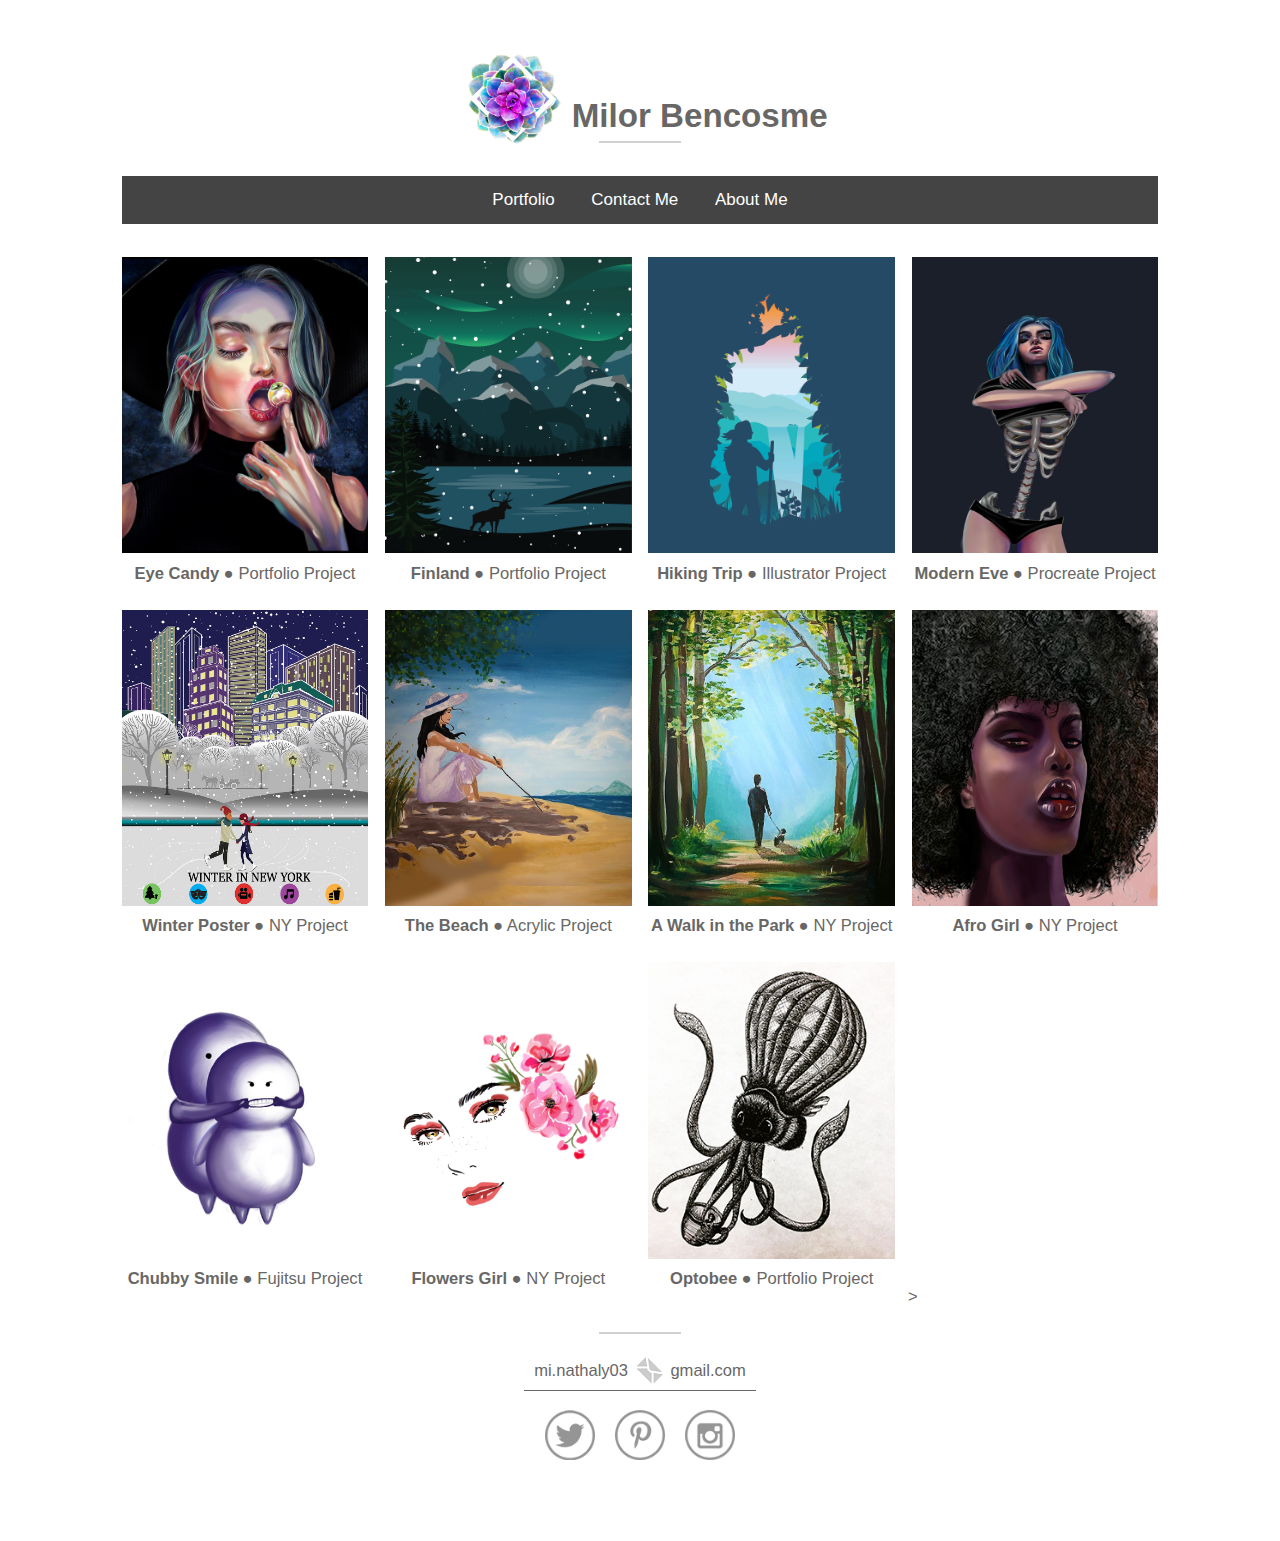
<file: index.html>
<!DOCTYPE html>
<html lang="en">
<meta charset="utf-8">
<title>Milor Bencosme</title>
<meta name="description" content="illustrations and designs">
<link rel="shortcut icon" href="images/favicon.png"/>
<meta name="author" content="Milor Bencosme">
<meta name="viewport" content="initial-scale=1.0">


<link rel="stylesheet" href="css/style.css"/>
<!-- <style type="text/css"> </style> -->


<!-- <script>
function myfunction() {
	var x = document.getElementById("mytopnav");
	if (x.className === "topnav") {
			x.className += " responsive";
	} else {
			x.className = "topnav";
	}
}
</script> -->


<body>

<header>
	<h1><img id="logo" src="img/logo.png" alt="logo">Milor Bencosme</h1>

</header>

<link rel="stylesheet" href="https://cdnjs.cloudflare.com/ajax/libs/font-awesome/4.7.0/css/font-awesome.min.css">

<div class="nav" id="mytopnav">
  <nav>
  <a  href="index.html">Portfolio</a>
  <a href="contact-me.html">Contact Me</a>
  <a href="about-me.html">About Me</a>
	<a href="javascript:void(0);" class="icon" onclick="myfunction()">
		<i class="fa fa-bars"></i></a>
    </nav>
</div>

<main>
	<section id="projectlist"
	  ><a href="img/eye-candy.jpg"  ><img src="img/eye-candy.jpg" alt="art-work"><p class="infos"><b>Eye Candy</b> &#x25CF; Portfolio Project</p></a
		><a href="img/finland.jpg"  ><img src="img/finland.jpg" alt="art-work"><p class="infos"><b>Finland</b> &#x25CF; Portfolio Project</p></a
		><a href="img/hike.jpg"><img src="img/hike.jpg"  alt="art-work" ><p class="infos"><b>Hiking Trip</b> &#x25CF; Illustrator Project</p></a
		><a href="img/ribs.jpg"   ><img src="img/ribs.jpg"  alt="art-work" ><p class="infos"><b>Modern Eve</b> &#x25CF; Procreate Project</p></a
		><a href="img/winter2.jpg"><img src="img/winter2.jpg" alt="art-work"><p class="infos"><b>Winter Poster</b> &#x25CF; NY Project</p></a
    ><a href="img/beach.jpg"   ><img src="img/beach.jpg"   alt="art-work" ><p class="infos"><b>The Beach</b> &#x25CF; Acrylic Project</p></a
    ><a href="img/walk.jpg"><img src="img/walk.jpg" alt="art-work"><p class="infos"><b>A Walk in the Park  </b> &#x25CF; NY Project</p></a
		><a href="img/african.jpg"><img src="img/african.jpg" alt="art-work"><p class="infos"><b>Afro Girl </b> &#x25CF; NY Project</p></a
	  ><a href="img/chubby-smile.jpg"><img src="img/chubby-smile.jpg" alt="art-work"><p class="infos"><b> Chubby Smile</b> &#x25CF; Fujitsu Project</p
		><a href="img/face.jpg"><img src="img/face.jpg" alt="art-work"><p class="infos"><b>Flowers Girl </b> &#x25CF; NY Project</p></a
	  ><a href="img/octobee.jpg"><img src="img/octobee.jpg" alt="art-work"><p class="infos"><b>Optobee</b> &#x25CF; Portfolio Project</p></a>




	></section>
</main>


<footer>

	<p id="mail"><a href="mailto:mi.nathaly03@gmail.com">mi.nathaly03 <img src="img/grey-white-message-md.png" alt="mail"> gmail.com</a></p>
	<div id="sociallinks"
		><a href="https://twiter.com/Milorbencosme/"><img src="img/twitter-128.png" alt="twitter"></a
		><a href="https://pinterest.com/Minzzzx"><img src="img/icon-gray-pinterest.png" alt="pinterest"></a
		><a href="https://www.instagram.com/minzzzx/"><img src="img/instagram-512.png" alt="instagram"></a
	></div>
</footer>
</body>
</html>
</file>
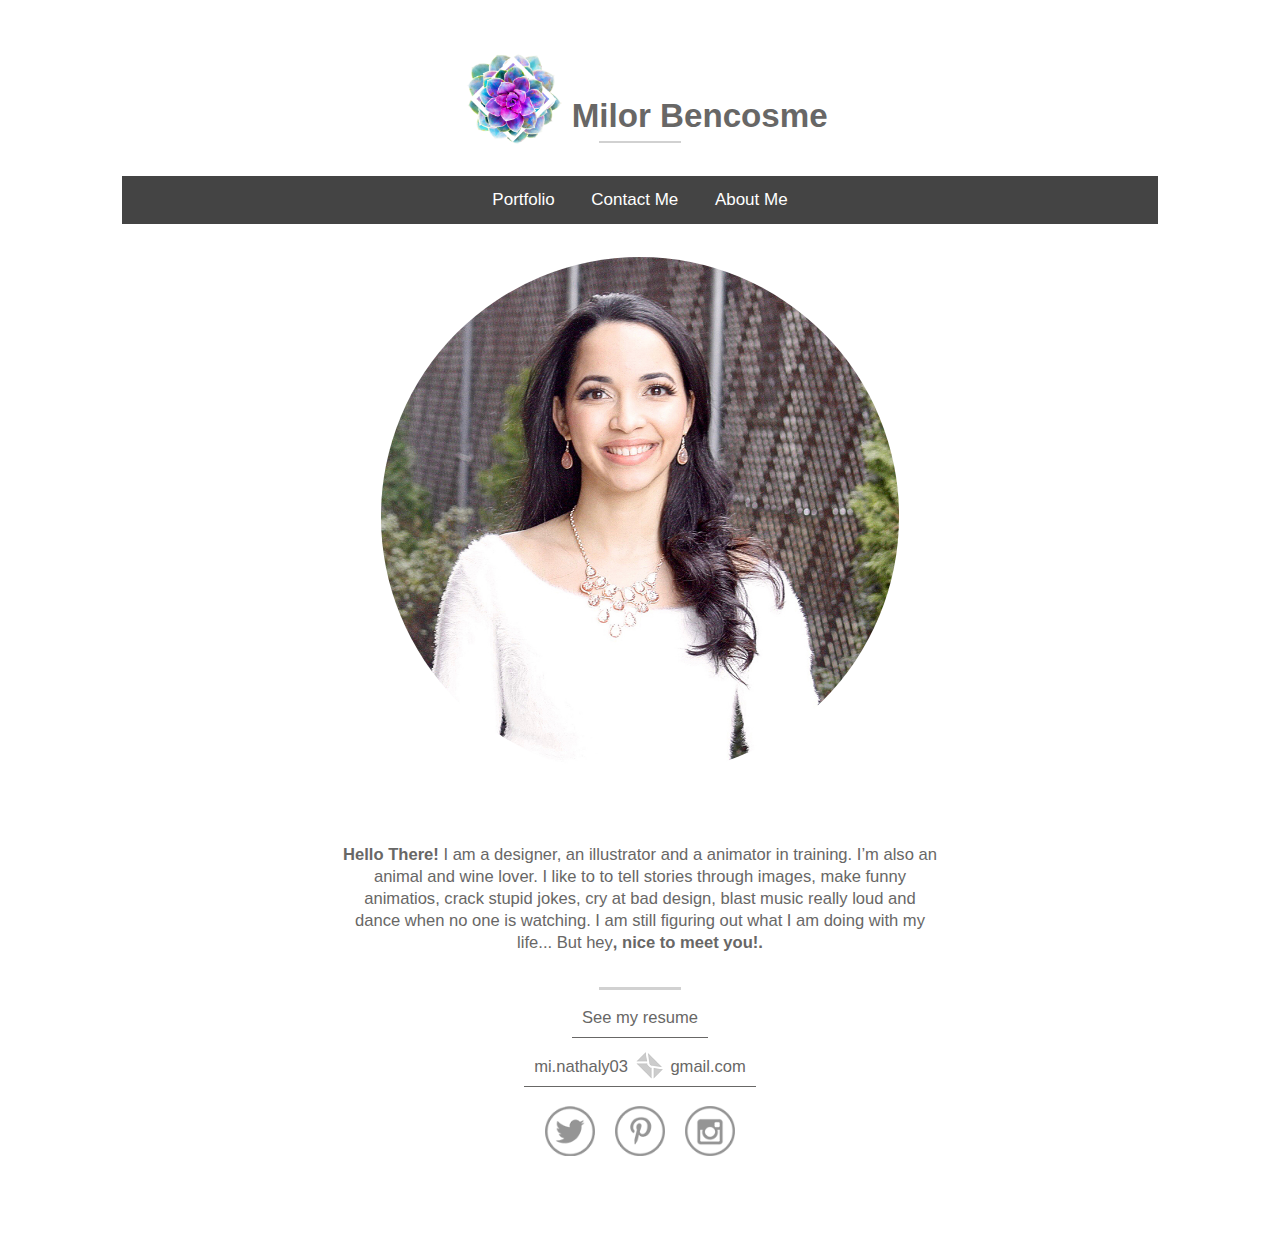
<file: about-me.html>
<!DOCTYPE html>
<html lang="en">
<meta charset="utf-8">
<title>Milor Bencosme</title>
<meta name="description" content="Illustrations and Designs">
<link rel="shortcut icon" href="Images/favicon.png"/>
<meta name="author" content="Milor Bencosme">
<meta name="viewport" content="initial-scale=1.0">


<link rel="stylesheet" href="css/style.css"/>


<!-- <script>
function myFunction() {
	var x = document.getElementById("myTopnav");
	if (x.className === "topnav") {
			x.className += " responsive";
	} else {
			x.className = "topnav";
	}
}
</script> -->

<body>

<header>
	<h1><img id="logo" src="img/logo.png" alt="logo">Milor Bencosme</h1>


</header>

<link rel="stylesheet" href="https://cdnjs.cloudflare.com/ajax/libs/font-awesome/4.7.0/css/font-awesome.min.css">

<div class="nav" id="mytopnav">
	<nav>
		<a href="index.html">Portfolio</a>
		<a href="contact-me.html">Contact Me</a>
		<a href="about-me.html">About Me</a>
		<a href="javascript:void(0);" class="icon" onclick="myFunction()">
			<i class="fa fa-bars"></i></a>
	</nav>
</div>

<main>
	<div class="portrait">

		<a href="img/portrait.jpg"> <img src="img/portrait.jpg"
													alt="portrait"></a>
	</div>
	<p id="about"><span class="tag">Hello There!</span>
		<span class="br1"><br></span> I am a designer, an illustrator and a animator in training. I’m also an animal and wine lover. I
		like to to tell stories through images, make funny animatios, crack stupid jokes, cry at bad design, blast music really loud and dance when no one is watching. I am still figuring out what I am doing with my life... But hey<span class="tag">, nice to meet you!.</span></p>
</main>
<footer>
	<p id="resume"><a href="img/resume-pdf.pdf">See my resume</a></p>

	<p id="mail"><a href="mailto:mi.nathaly03@gmail.com">mi.nathaly03 <img src="img/grey-white-message-md.png" alt="mail"> gmail.com</a></p>
	<div id="sociallinks"
	><a href="https://twiter.com/Milorbencosme/"><img src="img/twitter-128.png" alt="twitter"></a
	><a href="https://pinterest.com/Minzzzx"><img src="img/icon-gray-pinterest.png" alt="pinterest"></a
	><a href="https://www.instagram.com/minzzzx/"><img src="img/instagram-512.png" alt="instagram"></a
	></div>
</footer>
</body>
</html>
</file>
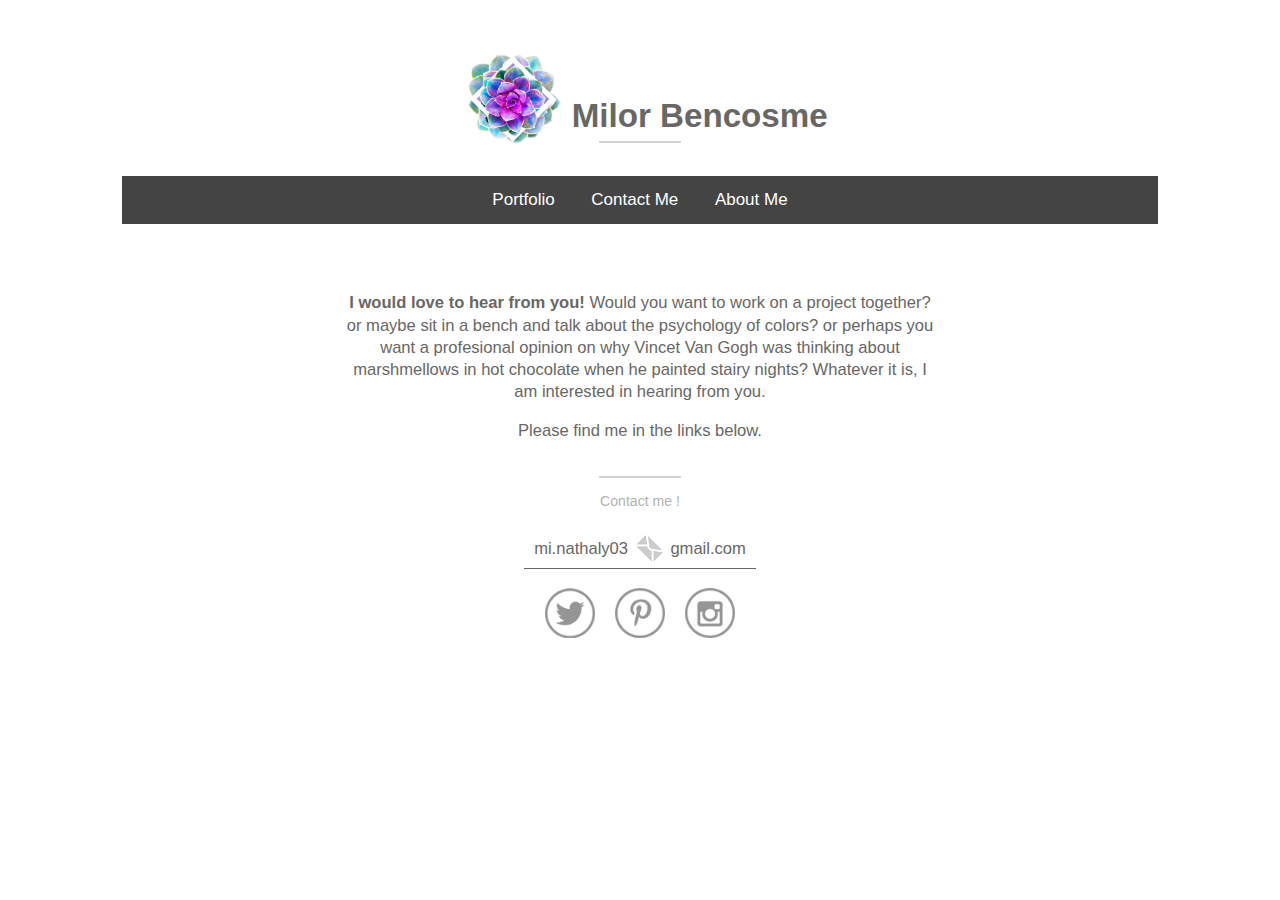
<file: contact-me.html>
<!DOCTYPE html>
<html lang="en">
<meta charset="utf-8">
<title>Milor Bencosme</title>
<meta name="description" content="Illustrations and Designs">
<link rel="shortcut icon" href="Images/favicon.png"/>
<meta name="author" content="Milor Bencosme">
<meta name="viewport" content="initial-scale=1.0">


<link rel="stylesheet" href="css/style.css"/>

<!-- <script>
function myFunction() {
	var x = document.getElementById("myTopnav");
	if (x.className === "topnav") {
			x.className += " responsive";
	} else {
			x.className = "topnav";
	}
}
</script> -->


<body>


<header>
	<h1><img id="logo" src="img/logo.png" alt="logo">Milor Bencosme</h1>


</header>

<link rel="stylesheet" href="https://cdnjs.cloudflare.com/ajax/libs/font-awesome/4.7.0/css/font-awesome.min.css">

<div class="nav" id="mytopnav">
  <nav>
  <a href="index.html">Portfolio</a>
  <a href="contact-me.html">Contact Me</a>
  <a href="about-me.html">About Me</a>
	<a href="javascript:void(0);" class="icon" onclick="myFunction()">
		<i class="fa fa-bars"></i></a>
    </nav>
</div>


<p id="about"><span class="tag">I would love to hear from you!</span>

<span class="br1"><br></span> Would you want to work on a project together? or maybe sit in a
bench and talk about the psychology of colors? or perhaps you
want a profesional opinion on why Vincet Van Gogh was thinking
about marshmellows in hot chocolate when he painted stairy
nights? Whatever it is, I am interested in hearing from you.</p>

<p><span class="tag">Please find me in the links below.</span></p>

<footer>
	<p id="contactme">Contact me !</p>
	<p id="mail"><a href="mailto:mi.nathaly03@gmail.com">mi.nathaly03 <img src="img/grey-white-message-md.png" alt="mail"> gmail.com</a></p>
	<div id="sociallinks"
		><a href="https://twiter.com/Milorbencosme/"><img src="img/twitter-128.png" alt="twitter"></a
		><a href="https://pinterest.com/Minzzzx"><img src="img/icon-gray-pinterest.png" alt="pinterest"></a
		><a href="https://www.instagram.com/minzzzx/"><img src="img/instagram-512.png" alt="instagram"></a
	></div>
</footer>
</body>
</html>
</file>
<file: css/style.css>
/* ------------------------------------------ */

header {
	margin-top:  2.5em;
	margin-bottom: 2em;
}

/* -----------   NAV   --------- */

.nav{
	background-color: #444;
	overflow: hidden;
	text-align: center;
}

.nav a:hover {
	background-color: #ddd;
	color: black;}

.nav a{
	display:inline-block;
	color: #ffffff;
	text-align: center;
	padding: 14px 16px;
	text-decoration: none;
	font-size: 17px;
	list-style: none;
}

.nav .icon {
	display: none;
}
/* ----------@MEDIA FOR THE NAV--------- */

/* @media screen and (max-width: 600px) {
  .nav a:not(:first-child) {display: none;}
  .nav a.icon {
    float: right;
    display: block;
  }
}

@media screen and (max-width: 600px) {
  .nav.responsive {position: relative;}
  .nav.responsive a.icon {
    position: absolute;
    right: 0;
    top: 0;
  }
  .nav.responsive a {
    float: none;
    display: block;
    text-align: left;
  }
} */

/* ----------@MEDIA FOR THE NAV--------- */

main {
	margin-top:    2em;
	margin-bottom: 2em;
}
footer {
	margin-top:    3em;
	margin-bottom: 4em;
}

/* ------------------------------------------ */

header h1 {
	margin: 1em 0;
}

/* ------------------------------------------ */

#logo {
	display: block;
	width: 3em;
	margin-left: auto;
	margin-right: auto;
	margin-bottom: 0.33em;
}


@media screen and (min-width: 35em) {
	#logo {
		display: inline-block;
		margin: 0 0.3em;
		vertical-align: -50%;
	}


	header h1 {
		transition: height 0.4s ease-out;
		height: 3.5em;
	}
	@media screen and (min-width: 35em) {
		header h1 {
			height: 2em;
		}
	}

	@media screen and (max-width: 15.625em) {

		header h1 {
			/* text wraps, so more height */
			height: 4.5em;
		}
	}

	/* -------------------ABOUT ME PAGE----------------------- */

	#about {
		padding-top: 5%;
		line-height: 1.33em;
		/* -webkit-hyphens: auto;
		-moz-hyphens: auto;
		-ms-hyphens: auto;
		hyphens: auto; */
	}

	#about .tag {
		color: #686766;
		font-weight: bold;
	}

	#about .br2 {
		display: none;
	}
	@media screen and (min-width: 30em) {
		#about .br1 {
			display: none;
		}
		#about .br2 {
			display: inline;
		}
	}

	.portrait img {
		margin: auto;
		width: 50%;
		border-radius: 50%;
		text-align:center;
	}

	#resume a,
	#mail a {
		padding: 0.6em;
	}
	/* ------------------ABOUT ME PAGE------------------------ */


	/* ----------------------CONTACT ME PAGE-------------------- */

	/* Style inputs with type="text", select elements and textareas */
	input[type=text], select, textarea {
		width: 100%; /* Full width */
		padding: 12px; /* Some padding */
		border: 1px solid #ccc; /* Gray border */
		border-radius: 4px; /* Rounded borders */
		box-sizing: border-box; /* Make sure that padding and width stays in place */
		margin-top: 6px; /* Add a top margin */
		margin-bottom: 16px; /* Bottom margin */
		resize: vertical /* Allow the user to vertically resize the textarea (not horizontally) */
	}

	/* Style the submit button with a specific background color etc */
	input[type=submit] {
		background-color: #4CAF50;
		color: white;
		padding: 12px 20px;
		border: none;
		border-radius: 4px;
		cursor: pointer;
	}

	/* When moving the mouse over the submit button, add a darker green color */
	input[type=submit]:hover {
		background-color: #45a049;
	}

	/* Add a background color and some padding around the form */
	.container {
		border-radius: 5px;
		background-color: #f2f2f2;
		padding: 20px;
	}


	/* ----------------CONTACT ME PAGE_______________ */
	#projectlist{
		/* gutter = 1em */
		width: calc(100% + 1em);
		margin: -0.5em;
	}

	#projectlist> a {
		display: inline-block;
		vertical-align: bottom;
		width: 100%;
		padding: 0.5em;
		position: relative;
	}


	@media screen and (min-width: 30em) { #projectlist> a { width: 50%; } }
	@media screen and (min-width: 55em) { #projectlist> a { width: 33%; } }
	@media screen and (min-width: 70em) { #projectlist> a { width: 25%; } }

	#projectlist> a img,
	#projectlist> a .infos {
		width: 100%;
		position: relative;
	}

	#projectlist> a img {
		transition: top 0.5s cubic-bezier(0, 1, 0.5, 1);
		top: 0;
	}

	#projectlist> a:hover img {
		top: 0.4em;
	}

	#projectlist> a .infos {
		margin: 0;
		padding: 0.5em 0;
		background-color: white;
		white-space: nowrap;
		overflow: hidden;
		text-overflow: ellipsis;
	}

	/* ------------------------------------------ */


	#contactme {
		font-size: 0.85em;
		opacity: 0.5;
	}

	#sociallinks a {
		width:70px;
		padding: 10px;
		display: inline-block;
	}

	#mail img {
		width: 2em;
		position: relative;
		top: 0.21em;
	}

	#mail img,
	#sociallinks img {
		transition: filter 0.1s ease-out;
	}
	#mail a:hover img,
	#sociallinks a:hover img {
		filter: saturate(400%);
	}

	/*
    <!--=====================================================================================--> */

	@media screen and (min-width: 35em) {
		body {
			margin-left:  20%; /* falLback */
			margin-right: 20%; /* falLback */
			margin-left:  calc(20% - 35em * 0.20 + 1em);
			margin-right: calc(20% - 35em * 0.20 + 1em);
		}
		body.narrow {
			margin-left:  30%; /* falLback */
			margin-right: 30%; /* falLback */
			margin-left:  calc(30% - 35em * 0.30 + 1em);
			margin-right: calc(30% - 35em * 0.30 + 1em);
		}
	}

	header::after,
	footer::before {
		content: "";
		display: block;
		width: 5em;
		height: 0.125em;
		margin: auto;
		background-color: #686766;
		opacity: 0.3;
	}

	/* ------------------------------------------ */



	h1 {
		text-align: center;
	}

	h1 {
		padding-top: 0.3em;
		padding-bottom: 0.6em;
	}
}

/* -------paragraph in about me page--------- */

p {
	color: #686766;
	max-width: 36em;
	line-height: 1.4em;
	margin: 1em auto;
	text-align: center;
}

p a {
	border-bottom: 0.1em solid;
}



/* ------------------------------------------ */

footer {
	margin-top: 2em;
	margin-bottom: 4em;
}


/* ------------------------------------------ */

* {
	box-sizing: border-box;
	-moz-box-sizing: border-box;
	-webkit-tap-highlight-color: transparent;
}

/* ------------------------------------------ */
/* img considéré comme block */

img {
	max-width: 100%;
	display: block;
	vertical-align: bottom;
	margin: auto;
}

p img,
h1 img, h2 img, h3 img,
h4 img, h5 img, h6 img {
	display: inline-block;
}

/* ------------------------------------------ */

html {
	font-family: Helvetica, sans-serif;
	font-size: 16px;
	color: #686766;
}


header, footer {
	text-align: center;
}

h1, h2, h3, h4, h5, h6, b {
	font-weight: bold;
	color: #686766;
}

a {
	color: inherit;
	text-decoration: none;
	transition: color 0.1s ease-out;
}

a:hover {
	color: #1c77af;
}

/* ------------------------------------------ */

body {
	margin: 0 1em;
}

@media screen and (min-width: 35em) {

	body {
		margin-left:  15%;
		margin-right: 15%;
		margin-left:  calc(15% - 35em * 0.15 + 1em);
		margin-right: calc(15% - 35em * 0.15 + 1em);
	}
}

@media screen and (min-width: 70em) {

	body {
		font-size: 1.2em; /* fallback */
		font-size: calc(0.75em + 1.43vw * 0.25);
	}
}

/* ------------------------------------------ */
</file>
